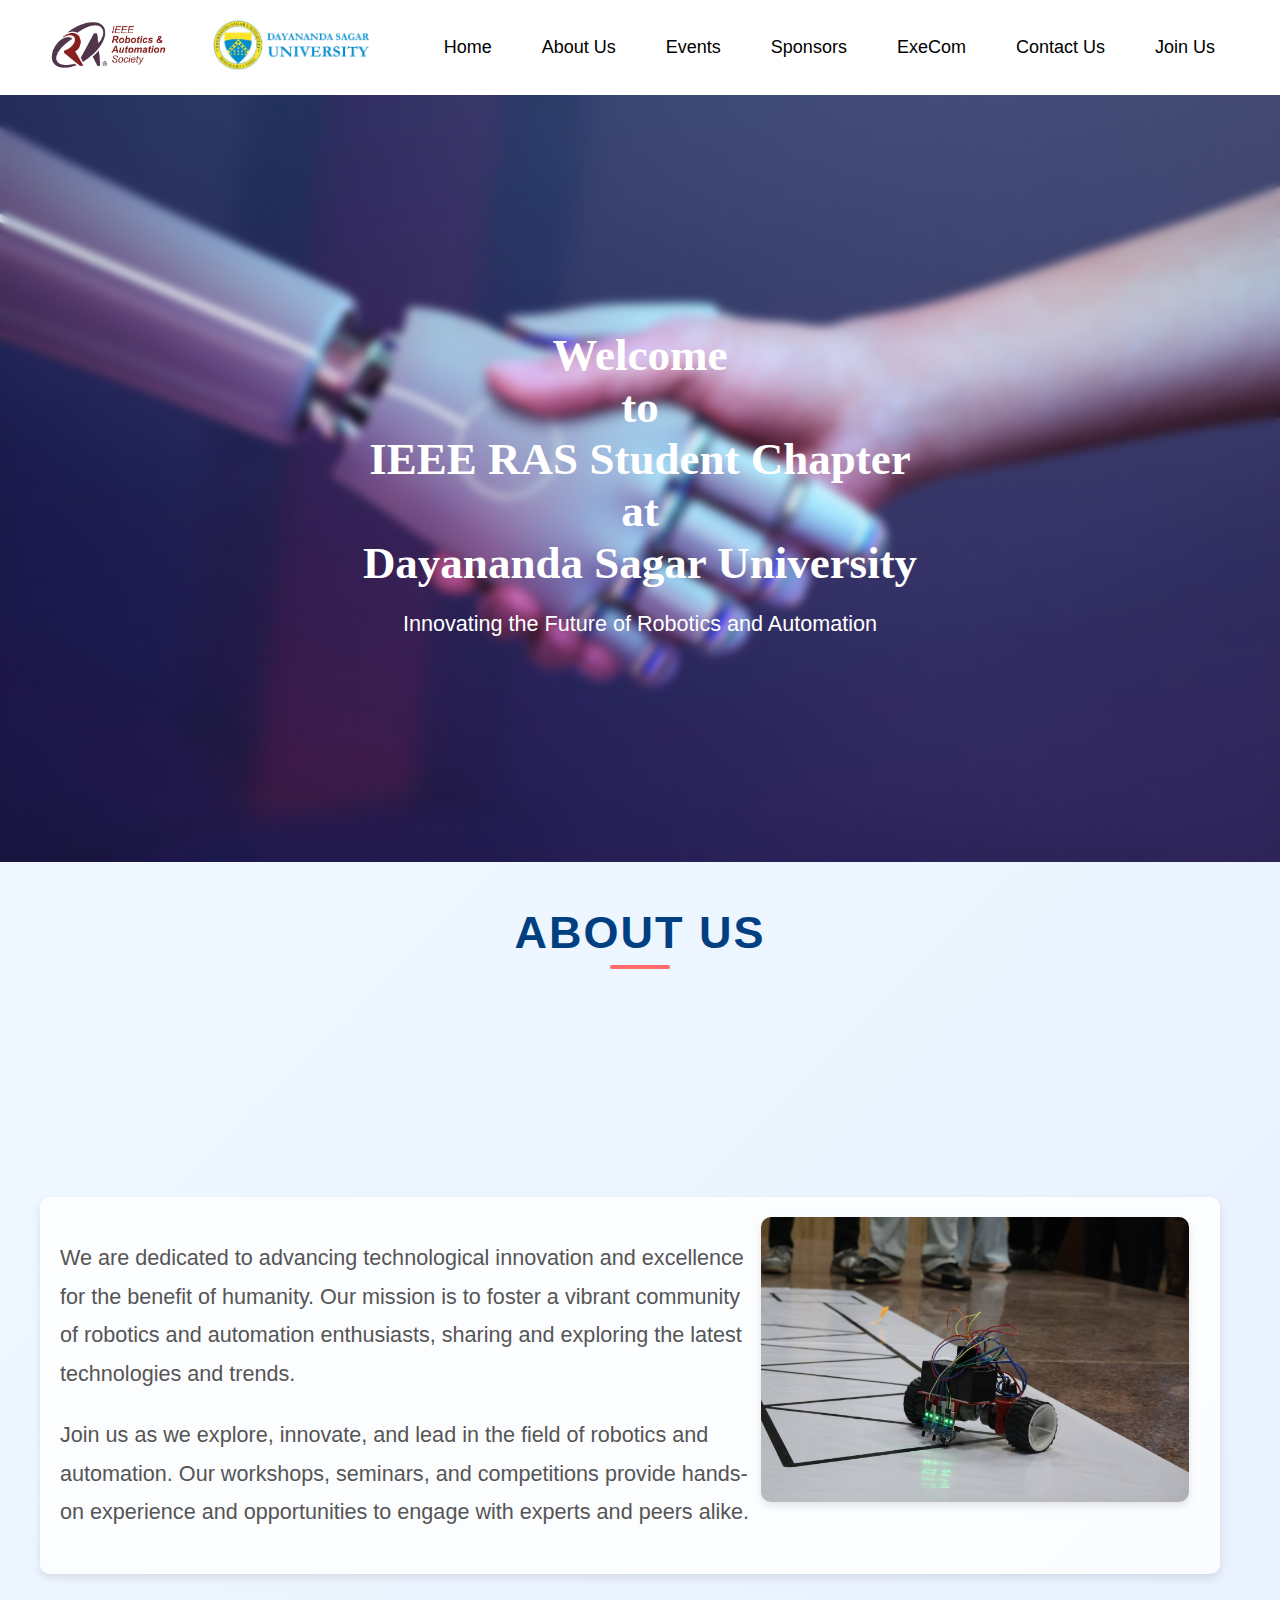
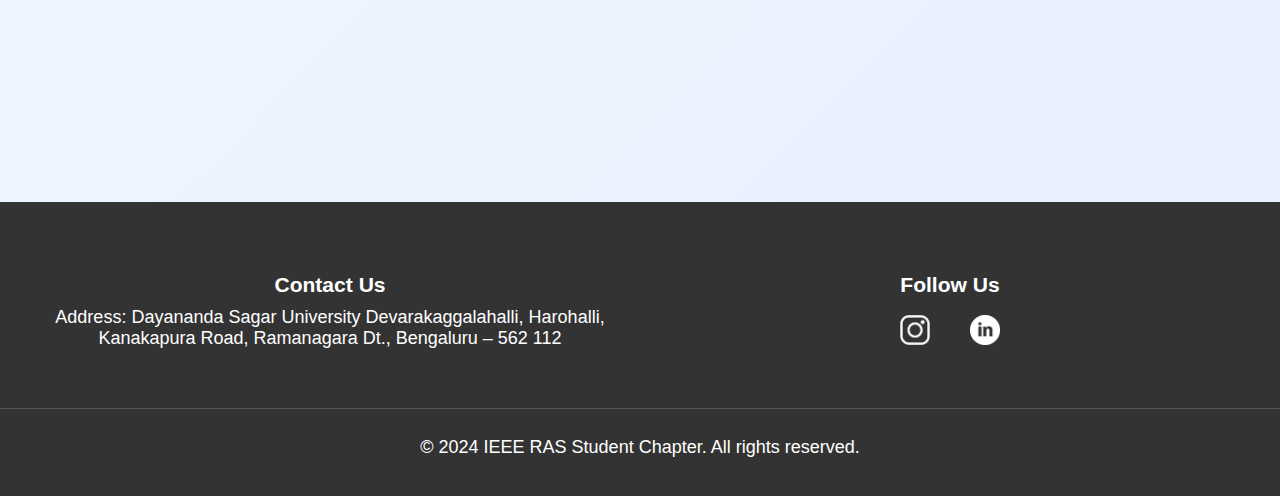
<file: index.html>
<!DOCTYPE html>
<html lang="en">
<head>
    <meta charset="UTF-8">
    <meta name="viewport" content="width=device-width, initial-scale=1.0">
    <title>IEEE RAS Student Chapter - Dayananda Sagar University</title>
    <link rel="stylesheet" href="CSS/MainCSS.css"> <!-- Link to your CSS file -->
</head>
<body>
    <header>
        <!-- <script src="script.js"></script> -->
        <link rel="stylesheet" href="CSS/Header&ResponsiveCSS.css">
        <div class="container">
            <div class="specific-region">
            <div class="logo">
                <a href="https://www.ieee-ras.org/"><img src="Images/Logo&Backgrounds/ieee-logo.jpg" alt="IEEE Logo"/> <!-- Path to IEEE logo --></a>
                
                <a href="https://www.dsu.edu.in/">
                <img href="https://www.dsu.edu.in/" src="Images/Logo&Backgrounds/logo-blue.png" alt="Dayananda Sagar University Logo"/> <!-- Path to DSU logo -->
                </a>
            </div>
            </div>
            <nav>
                <ul class="nav-links" id="nav-links">
                    <li><a href="index.html">Home</a></li>
                    <li><a href="index.html#about">About Us</a></li>
                    <li><a href="">Events</a></li>
                    <!-- <li><a href="#projects">Projects</a></li> -->
                    <li><a href="">Sponsors</a></li>
                    <li class="dropdown">
                        <a href="#team" class="dropdown">ExeCom</a> 
                        <ul class="dropdown_content" id="excom-dropdown">
                            <!-- Dropdown content will be populated by JavaScript -->
                        </ul>
                    </li>
                    <!-- End of dropdown section -->
                    <li><a href="#contact">Contact Us</a></li>
                    <li><a href="https://www.ieee.org/membership-catalog/productdetail/showProductDetailPage.html?product=MEMRA024">Join Us</a></li>
                </ul>
                <div class="hamburger" id="hamburger">
                    <img src="Images/Logo&Backgrounds/hamburger.png" alt="Menu">
                </div>
            </nav>
        </div>
        <script src="script.js"></script>
    </header>

    <!-- Hero Section -->
    <section class="hero">
        <div class="hero-content">
            <h1>Welcome <br>to <br>IEEE RAS Student Chapter <br>at<br> Dayananda Sagar University</h1>
            <p>Innovating the Future of Robotics and Automation</p>
        </div>
    </section>

<!-- About Us Section -->
<section class="about" id="about">
    <h2>About Us</h2>
    <div class="about-content">
        <div class="about-text">
            <div>
            <p>We are dedicated to advancing technological innovation and excellence for the benefit of humanity. Our mission is to foster a vibrant community of robotics and automation enthusiasts, sharing and exploring the latest technologies and trends.</p>
            <p>Join us as we explore, innovate, and lead in the field of robotics and automation. Our workshops, seminars, and competitions provide hands-on experience and opportunities to engage with experts and peers alike.</p>
            </div>
            <div class="about-image">
                <img src="Images/Logo&Backgrounds/AboutImg.JPG" alt="About Us"/>
            </div>
        </div>
    </div>
</section>

<footer>
    <div class="footer-container">
        <div class="footer-left">
            <h3>Contact Us</h3>
            <p>Address: Dayananda Sagar University Devarakaggalahalli, Harohalli, Kanakapura Road, Ramanagara Dt., Bengaluru – 562 112</p>
        </div>
        <div class="footer-center">
            <h3>Follow Us</h3>
            <ul class="social-links">
                <!-- <li><a href="#"><img src="facebook-icon.png" alt="Facebook"/></a></li> -->
                <!-- <li><a href="#"><img src="twitter-icon.png" alt="Twitter"/></a></li> -->
                <li><a href="#"><img src="Images/Logo&Backgrounds/insta.png" alt="Instagram"/></a></li>
                <li><a href="https://www.linkedin.com/company/ieee-ras-sbc-dsu-950339314/posts/?feedView=all"><img src="Images/Logo&Backgrounds/linkdin.png" alt="LinkedIn"/></a></li>
            </ul>
        </div>
        <!-- <div class="footer-right">
            <h3>About IEEE RAS</h3>
            <p>The IEEE Robotics and Automation Society (RAS) strives to advance innovation, education, and fundamental and applied research in robotics and automation.</p>
        </div> -->
    </div>
    <div class="footer-bottom">
        <p>&copy; 2024 IEEE RAS Student Chapter. All rights reserved.</p>
    </div>
</footer>

<!-- <script src="script.js"></script> -->
    
</body>
</html>
</file>
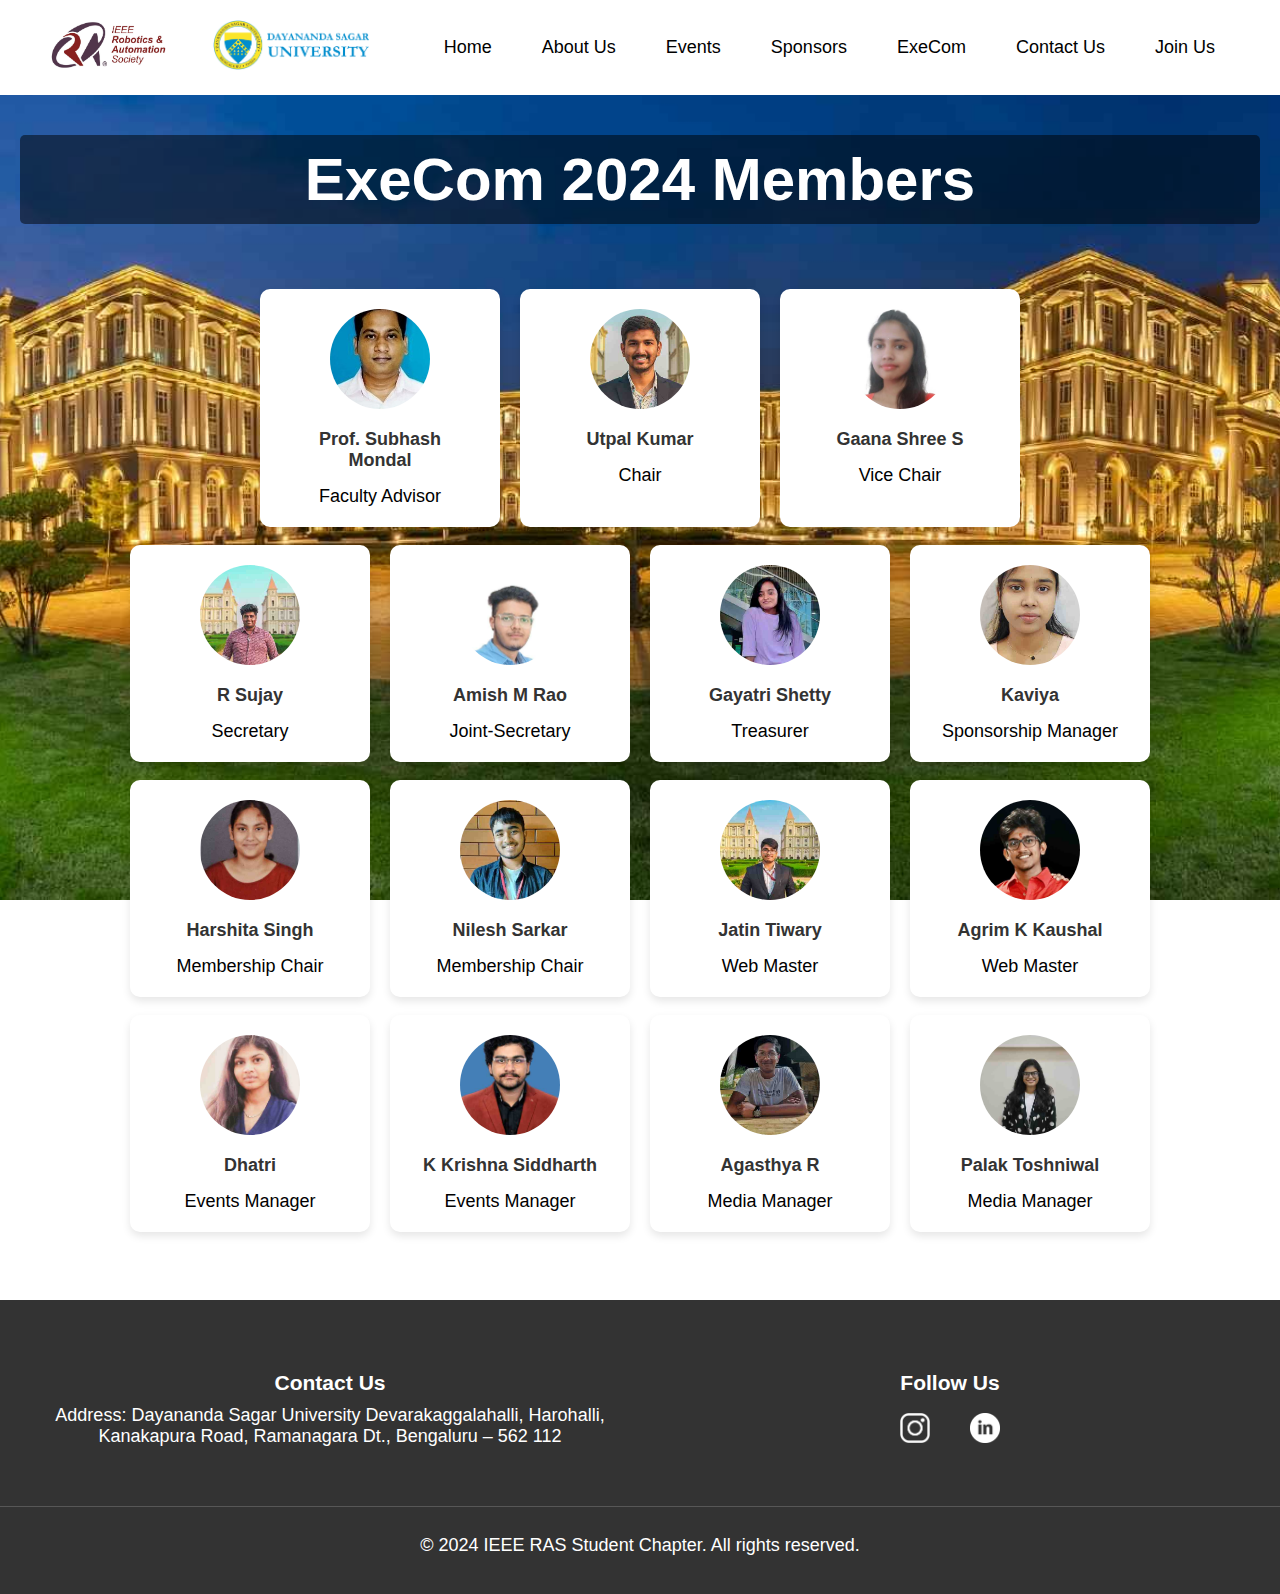
<file: Execom2024.html>
<!DOCTYPE html>
<html lang="en">
<head>
    <meta charset="UTF-8">
    <meta name="viewport" content="width=device-width, initial-scale=1.0">
    <title>ExeCom 2024 - IEEE RAS Student Chapter</title>
    <link rel="stylesheet" href="CSS/Style_Excom.css">
    <link rel="stylesheet" href="CSS/MainCSS.css">
</head>
<body>
    <header>
        <link rel="stylesheet" href="CSS/Header&ResponsiveCSS.css">
        <div class="container">
            <div class="specific-region">
            <div class="logo">
                <a href="https://www.ieee-ras.org/"><img src="Images/Logo&Backgrounds/ieee-logo.jpg" alt="IEEE Logo"/> <!-- Path to IEEE logo --></a>
                
                <a href="https://www.dsu.edu.in/">
                <img href="https://www.dsu.edu.in/" src="Images/Logo&Backgrounds/logo-blue.png" alt="Dayananda Sagar University Logo"/> <!-- Path to DSU logo -->
                </a>
            </div>
            </div>
            <nav>
                <ul class="nav-links" id="nav-links">
                    <li><a href="index.html">Home</a></li>
                    <li><a href="index.html#about">About Us</a></li>
                    <li><a href="Events2nd.html">Events</a></li>
                    <!-- <li><a href="#projects">Projects</a></li> -->
                    <li><a href="">Sponsors</a></li>
                    <li class="dropdown">
                        <a href="#team" class="dropdown">ExeCom</a> 
                        <ul class="dropdown_content" id="excom-dropdown">
                            <!-- Dropdown content will be populated by JavaScript -->
                        </ul>
                    </li>
                    <!-- End of dropdown section -->
                    <li><a href="#contact">Contact Us</a></li>
                    <li><a href="https://www.ieee.org/membership-catalog/productdetail/showProductDetailPage.html?product=MEMRA024">Join Us</a></li>
                </ul>
                <div class="hamburger" id="hamburger">
                    <img src="Images/Logo&Backgrounds/hamburger.png" alt="Menu">
                </div>
            </nav>
        </div>
        <!-- <script src="script.js"></script> -->
    </header>

    <main>
        <section class="team" id="team">
            <h2>ExeCom 2024 Members</h2>
            <!-- <p class="subheading">Meet the team</p> -->
            <ul>
                <!-- List of members for 2024 -->
                <li>
                    <img src="Images/Members/SubhashMondal.jpg" alt="Member 1"/>
                    <a href="https://www.linkedin.com/search/results/all/?fetchDeterministicClustersOnly=true&heroEntityKey=urn%3Ali%3Afsd_profile%3AACoAADAkwyQBzSw2d3CMZr6h14oXZ3oC7BTIL5A&keywords=subhash%20mondal&origin=RICH_QUERY_SUGGESTION&position=0&searchId=ed0de9c2-00c2-4ebf-97db-a06239db6f79&sid=%402A&spellCorrectionEnabled=false" target="_blank">Prof. Subhash Mondal</a>
                    <p>Faculty Advisor</p>
                </li>
                <li>
                    <img src="Images/Members/profile2.jpg" alt="Member 2"/>
                    <a href="https://www.linkedin.com/in/findutpalkumar/" target="_blank">Utpal Kumar</a>
                    <p>Chair</p>
                </li>
                <li>
                    <img src="Images/Members/GaanaShreeS.jpg" alt="Member 3"/>
                    <a href="https://www.linkedin.com/in/gaana-shree-s-25sep2004" target="_blank">Gaana Shree S</a>
                    <p>Vice Chair</p>
                </li>           
                <!-- Add more members as needed -->
            </ul>
            <ul>
                
                <li>
                    <img src="Images/Members/syjay.jpg" alt="Member 4"/>
                    <a href="https://www.linkedin.com/in/member3" target="_blank">R Sujay</a>
                    <p>Secretary</p>
                </li>
                <li>
                    <img src="Images/Members/AmishMRao.jpg" alt="Member 5"/>
                    <a href="https://www.linkedin.com/in/member3" target="_blank">Amish M Rao</a>
                    <p>Joint-Secretary</p>
                </li>
                <li>
                    <img src="Images/Members/GayatriGovindasetty.jpg" alt="Member 6"/>
                    <a href="https://www.linkedin.com/in/gayatri-govinda-setty-320b16258?utm_source=share&utm_campaign=share_via&utm_content=profile&utm_medium=android_app" target="_blank">Gayatri Shetty</a>
                    <p>Treasurer</p>
                </li>
                <li>
                    <img src="Images/Members/Kaviyaclose.jpg" alt="Member 7"/>
                    <a href="https://www.linkedin.com/in/member3" target="_blank">Kaviya</a>
                    <p>Sponsorship Manager</p>
                </li>
            </ul>
            <ul>
                <li>
                    <img src="Images/Members/HarshitaSingh.jpg" alt="Member 8"/>
                    <a href="https://www.linkedin.com/in/member3" target="_blank">Harshita Singh</a>
                    <p>Membership Chair</p>
                </li>
                <li>
                    <img src="Images/Members/NileshSarkarclose.jpg" alt="Member 9"/>
                    <a href="https://www.linkedin.com/in/nilesh-sarkar-4137b428b?utm_source=share&utm_campaign=share_via&utm_content=profile&utm_medium=android_app" target="_blank">Nilesh Sarkar</a>
                    <p>Membership Chair</p>
                </li>
                <li>
                    <img src="Images/Members/mee.jpg" alt="Member 10"/>
                    <a href="https://www.linkedin.com/in/jatin-tiwary-87a169252/" target="_blank">Jatin Tiwary</a>
                    <p>Web Master</p>
                </li>
                <li>
                    <img src="Images/Members/AgrimSKaushal.jpg" alt="Member 11"/>
                    <a href="https://www.linkedin.com/in/agasthya-r-a282142a7?utm_source=share&utm_campaign=share_via&utm_content=profile&utm_medium=android_app" target="_blank">Agrim K Kaushal</a>
                    <p>Web Master</p>
                </li>
            </ul>
            <ul>
                <li>
                    <img src="Images/Members/Dhatriclose.jpg" alt="Member 12"/>
                    <a href="https://www.linkedin.com/in/member3" target="_blank">Dhatri</a>
                    <p>Events Manager</p>
                </li>
                <li>
                    <img src="Images/Members/K.Krishna.Siddharth.jpg" alt="Member 13"/>
                    <a href="https://www.linkedin.com/in/member3" target="_blank">K Krishna Siddharth</a>
                    <p>Events Manager</p>
                </li>
                <li>
                    <img src="Images/Members/Agasthya.jpg" alt="Member 14"/>
                    <a href="https://www.linkedin.com/in/member3" target="_blank">Agasthya R</a>
                    <p>Media Manager</p>
                </li>
                <li>
                    <img src="Images/Members/palak.jpg" alt="Member 15"/>
                    <a href="https://www.linkedin.com/in/palak-toshniwal-854922249?utm_source=share&utm_campaign=share_via&utm_content=profile&utm_medium=android_app" target="_blank">Palak Toshniwal</a>
                    <p>Media Manager</p>
                </li>
            </ul>
        </section>
    </main>
    <script src="script.js"></script>

    <footer>
        
        <div class="footer-container">
            <div class="footer-left">
                <h3>Contact Us</h3>
                <!-- <p>Email: info@ieeeras.com</p> -->
                <!-- <p>Phone: +1 (555) 123-4567</p> -->
                <p>Address: Dayananda Sagar University Devarakaggalahalli, Harohalli, Kanakapura Road, Ramanagara Dt., Bengaluru – 562 112</p>
            </div>
            <div class="footer-center">
                <h3>Follow Us</h3>
                <ul class="social-links">
                    <!-- <li><a href="#"><img src="facebook-icon.png" alt="Facebook"/></a></li> -->
                    <!-- <li><a href="#"><img src="twitter-icon.png" alt="Twitter"/></a></li> -->
                    <li><a href="#"><img src="Images/Logo&Backgrounds/insta.png" alt="Instagram"/></a></li>
                    <li><a href="https://www.linkedin.com/company/ieee-ras-sbc-dsu-950339314/posts/?feedView=all"><img src="Images/Logo&Backgrounds/linkdin.png" alt="LinkedIn"/></a></li>
                </ul>
            </div>
        </div>
        <div class="footer-bottom">
            <p>&copy; 2024 IEEE RAS Student Chapter. All rights reserved.</p>
        </div>
    </footer>

</body>
</html>
</file>
<file: CSS/MainCSS.css>
/* styles.css */

body {
    font-family: 'Arial', sans-serif;
    margin: 0;
    padding: 0;
    text-decoration: none;
    box-sizing: border-box;
}


/* Hero Section Styles */
.hero {
    background: url('../Images/Logo&Backgrounds/hero-background.jpg'); /* Ensure the path is correct */
    background-attachment: fixed;
    background-size: cover;
    background-position: center;
    color: rgb(255, 255, 255);
    text-align: center;
    padding: 10px 50px;
    height: 83vh; /* Full screen height */
    display: flex;
    flex-direction: column;
    justify-content: center;
    position: relative; /* Needed for positioning the blur effect */
    overflow: hidden; /* Ensures the blur doesn't overflow the hero section */

}

.hero::before {
    content: '';
    position: absolute;
    top: 0;
    left: 0;
    right: 0;
    bottom: 0;
    background: inherit; /*Copy the background image*/
    filter: blur(5px); /* Apply blur effect */
    z-index: 1; /* Place it behind the content */
}

.hero-content {
    position: relative; /* Position relative to hero for z-index to work */
    z-index: 2; /* Ensure content is above the blur effect */
    max-width: 800px;
    margin: 0 auto;
}

.hero h1 {
    font-size: 2.5em;
    font-family:'Times New Roman', Times, serif;
    margin-bottom: 20px;
}

.hero p {
    font-size: 1.2em;
}

.about {
    background: linear-gradient(135deg, #f0f8ff, #e8f0ff);
    padding: 20px;
    box-shadow: 0 4px 8px rgba(0, 0, 0, 0.1);
    height: 100vh; /*Full viewport height*/
    display: flex;
    flex-direction: column;
    justify-content: center;
    align-items: center;
    z-index: 4;
}

.about h2 {
    text-align: center;
    font-size: 2.5em;
    margin-bottom: 30px;
    font-family: 'Helvetica Neue', sans-serif;
    color: #004080;
    text-transform: uppercase;
    letter-spacing: 2px;
    position: relative;
    z-index: 5;
    margin-top: 25px;
}

.about h2::after {
    content: '';
    width: 60px;
    height: 4px;
    background: #ff6b6b;
    position: absolute;
    bottom: -10px;
    left: 50%;
    transform: translateX(-50%);
    border-radius: 2px;
}

.about-content {
    display: flex;
    justify-content: space-between;
    align-items: center;
    width: 100%;
    max-width: 1200px;
    height: calc(100% - 80px); /*Adjust height based on header size*/
}

.about-text {
    /* flex: 1; */
    padding: 20px;
    font-size: 1.2em;
    line-height: 1.8;
    color: #555;
    font-family: 'Open Sans', sans-serif;
    background: rgba(255, 255, 255, 0.8);
    box-shadow: 0 4px 8px rgba(0, 0, 0, 0.1);
    border-radius: 10px;
    margin-right: 20px;
    max-width: 100%;
    transition: transform 0.3s ease-in-out;
    display: flex;
}

.about-text:hover {
    transform: translateY(-10px);
}

.about-image {
    text-align: center;
    max-width: 50%;
}

.about-image img {
    max-width: 95%;
    height: auto;
    border-radius: 10px;
    box-shadow: 0 4px 8px rgba(0, 0, 0, 0.1);
    transition: transform 0.3s ease-in-out;
}

.about-image img:hover {
    transform: scale(1.05);
}

footer {
    background-color: #333;
    color: white;
    padding: 20px 0;
    text-align: center;
}
.footer-container {
    display: flex;
    justify-content: space-around;
    align-items: flex-start;
    padding: 20px;
    flex-wrap: wrap;
}
.footer-left, .footer-center, .footer-right {
    flex: 1;
    margin: 10px;
}
.footer-left h3, .footer-center h3, .footer-right h3 {
    margin-bottom: 10px;
}
.footer-left p, .footer-right p {
    margin: 5px 0;
}
.social-links {
    list-style-type: none;
    padding: 0;
    display: flex;
    justify-content: center;
}
.social-links li {
    margin: 0 10px;
}
.social-links a{
    width: 30px;
    height: 30px;
    /* display: flex;
    justify-content: center;
    align-items: center;
    background: none; */
}
.social-links a img { 
    width: 30px;
    height: 30px;
}
.social-links a:hover {
    background: none;
}
.footer-bottom {
    border-top: 1px solid #575757;
    padding-top: 10px;
    margin-top: 10px;
}
</file>
<file: CSS/Header&ResponsiveCSS.css>
body {
    font-family: 'Arial', sans-serif;
    font-size: large;
    transition: none;
    margin: 0;
    padding: 0;
    text-decoration: none;
    box-sizing: border-box;
    z-index: 1;
}
 
/* General styles for anchor tags */
a {
    text-decoration: none;
    color: #000000;
    padding: 10px 10px;
    margin: 0;
    /* transition: color 0.3s ease, background-color 0.3s ease; */
}

/* Navigation link styles */
.nav-links a:hover {
    color: #ffffff;
    background-color: #3eb3f2;
    border-radius: 20px;
}

/* Header styling */
header {
    background-color: #ffffff; /* IEEE Blue */
    padding: 20px 0;
    box-shadow: 0 4px 6px rgba(0, 0, 0, 0.1);
}

/* Container styling */
.container {
    display: flex;
    justify-content: space-between;
    align-items: center;
    max-width: 1200px;
    margin: 0 auto;
    padding: 0 20px;
}

/* Logo styling */
.logo img {
    height: 50px;
    margin-right: 20px;
}

/* Navigation link container */
.nav-links {
    list-style: none;
    padding: 0;
    margin: 0;
    display: flex;
    justify-content: space-around;
    align-items: center;
}

/* Individual navigation link items */
.nav-links li {
    padding: 15px;
    display: block;
    color: #000000;
    position: relative;
}

/* Dropdown content styling */
.dropdown_content {
    position: absolute;
    display: none;
    z-index: 10;
    background: #3eb3f2; /* Off-white shade */
    box-shadow: 0 4px 8px rgba(0, 0, 0, 0.1);
    border-radius: 20px;
    padding: 10px 0;
    width: max-content;
    margin-top: 12px;
}

/* Dropdown content items */
.nav-links .dropdown_content li {
    color: #000000;
    padding: 10px 20px;
    white-space: nowrap;
    transition: all 0.3s ease;
    border-radius: 20px;
}

/* Show dropdown on hover */
li.dropdown:hover .dropdown_content {
    display: block;
}

/* Specific region link hover effect */
.specific-region a:hover {
    background-color: #ffffff;
}

.specific-region a {
    background-color: #ffffff;
}

/* Adding smooth transitions for hover effects */
.nav-links li, .dropdown_content li {
    transition: all 0.3s ease;
}

/* Dropdown content items without general anchor styles */
.nav-links .dropdown_content a {
    text-decoration: none;
    color: #000000;
    padding: 10px 20px;
    white-space: nowrap;
    display: block;
    transition: all 0.3s ease;
}

/* Dropdown hover effect */
.nav-links .dropdown_content a:hover {
    background-color: #3eb3f2;
    color: #ffffff;
}






.hamburger{
    display: none;
}


@media (max-width: 1154px) {
    header {
        padding: 10px;
    }

    .hamburger {
        display: block;
    }

    .hamburger img {
        width: 40px;
        height: auto;
        margin-right: 20px;
    }

    .nav-links {
        display: none;
        flex-direction: column;
        position: absolute;
        top: 74px; /* Adjust as needed */
        left: 0;
        width: 100%;
        background-color: #333;
        box-shadow: 0px 8px 16px rgba(0, 0, 0, 0.1); /*Optional: adds a shadow*/
        z-index: 4; /* Ensure nav panel is above other content */
    }

    .nav-links.active {
        display: flex;
    }

    .nav-links ul {
        list-style-type: none;
        padding: 0;
        margin: 0;
    }

    .nav-links li {
        padding: 10px;
        border-bottom: 1px solid #555;
    }

    .nav-links li a {
        color: #fff;
        text-decoration: none;
        /* margin: 100%; */
        /* transition: color 0.3s ease; */
    }

    .nav-links a:hover {
        all: unset;
        text-decoration: underline;
        color: #fff;
        transition: none;
    }

    .about-text {
        padding: 20px;
        font-size: 1.0em;
        line-height: 1.5;
        color: #555;
        font-family: 'Open Sans', sans-serif;
        background: rgba(255, 255, 255, 0.8);
        box-shadow: 0 4px 8px rgba(0, 0, 0, 0.1);
        border-radius: 30px;
        margin-right: 10px;
        max-width: 100%;
        /* transition: transform 0.3s ease-in-out; */
        display: flex;
        /* justify-content: center; */
        margin-left: 10px;
        margin-top: 50px;
        margin-bottom: 50px;
    }

    .about-image img {
        max-width: 100%;
        height: 100%;
        border-radius: 30px;
        box-shadow: 0 4px 8px rgba(0, 0, 0, 0.1);
    }

    .about-image img:hover {
        transform: none;
    }
}

@media (max-width: 440px) {
    header {
        padding: 10px;
    }

    .hamburger {
        display: block;
    }

    .hamburger img {
        width: 20px;
        height: auto;
        margin-right: -9px;
    }

    .logo img {
        height: 50px;
        margin-right: 10px;
        margin-left: -20px;
        padding-left: -10%;
    }

    .about-text {
        padding: 20px;
        font-size: 1.0em;
        line-height: 1.5;
        color: #555;
        font-family: 'Open Sans', sans-serif;
        background: rgba(255, 255, 255, 0.8);
        box-shadow: 0 4px 8px rgba(0, 0, 0, 0.1);
        border-radius: 30px;
        margin-right: 5px;
        max-width: 100%;
        display: unset;
        margin-left: 5px;
        margin-top: 130px;
        margin-bottom: 150px;
    }

    .about-image img {
        max-width: 200%;
        height: auto;
        border-radius: 30px;
        box-shadow: 0 4px 8px rgba(0, 0, 0, 0.1);
        transition: transform 0.3s ease-in-out;
    }

    .about-image img:hover {
        transform: none;
    }


    .nav-links {
        flex-direction: column;
        align-items: flex-start;
        width: 45%;
        background-color: #e0d0e3;
        border-radius: 10px;
        padding: 10px;
        box-shadow: 0 4px 6px rgba(0, 0, 0, 0.1);
        left: 190px;
    }

    .nav-links li {
        padding: 10px;
        width: 89%;
        border-bottom: 1px solid #eaeaea;
        border-radius: 5px;
    }

    .nav-links li:last-child {
        border-bottom: none;
    }

    .nav-links li a {
        display: block;
        width: 100%;
        padding: 15px;
        color: #333333;
        font-weight: 500;
        border-radius: 5px;
        margin: -10px;
    }

    .nav-links li a:active {
        background-color: #2a8dc0; 
        color: #ffffff; 
        padding: 15px; 
        margin: -10px; 
    }

    .nav-links li a:hover {
        background-color: #e0d0e3;
        color: #000000;
    }

    .dropdown_content {
        position: relative;
        display: none;
        background: #ffffff;
        box-shadow: 0 4px 8px rgba(0, 0, 0, 0.1);
        border-radius: 10px;
        padding: 10px 0;
        margin-top: 10px;
        width: 85%;
        overflow: hidden;
    }

    .nav-links .dropdown_content li {
        padding: 10px;
        width: 100%;
        border-bottom: 1px solid #eaeaea;
        border-radius: 5px;
    }

    .nav-links .dropdown_content li:last-child {
        border-bottom: none;
    }

    .nav-links .dropdown_content a {
        padding: 10px;
        display: block;
        width: 100%;
        color: #333333;
        font-weight: 500;
        border-radius: 5px;
        display: block;
        padding: 0px;
        margin: 5px -5px;
        background-color: #ffffff;
        border-radius: 5px;
    }

    .nav-links .dropdown_content {
        padding: 0 15px;
        margin-top: 10px;
        border-radius: 10px;
        overflow: hidden;
    }

    .nav-links .dropdown_content a:hover {
        background-color: #ffffff;
        color: #000000;
    }

}
</file>
<file: CSS/Style_Excom.css>
/*Main content*/
.team {
    text-align: center;
    padding: 50px 20px;
    background: url('../Images/Logo&Backgrounds/bckgrd.jpg'); /* Ensure the path is correct */
    background-attachment: fixed;
    background-size: cover;
    background-position: center;
    overflow-y: auto; /* Allow vertical scrolling */
    margin: 0px;
}

/*ExeCom 2024 Members*/
.team h2 {
    margin-bottom: 65px;
    margin-top: -10px;
    font-size: 60px;
    color: #ffffff;
    background-color: rgba(0, 0, 0, 0.5); /* Black color with 50% opacity */
    color: white;
    padding: 10px 20px;
    border-radius: 5px;
}

.team ul {
    list-style-type: none;
    padding: 0;
    display: flex;
    flex-wrap: wrap;
    justify-content: center;
    gap: 20px;
}
.team li {
    background: white;
    border-radius: 10px;
    padding: 20px;
    box-shadow: 0 4px 8px rgba(0,0,0,0.1);
    width: 200px;
    text-align: center;
}
.team img {
    border-radius: 50%;
    width: 100px;
    height: 100px;
    object-fit: cover;
    display: block;
    margin: 0 auto 10px;
}
.team a {
    color: #333;
    text-decoration: none;
    font-weight: bold;
    display: block;
    margin-bottom: 5px;
}
.team a:hover {
    text-decoration: underline;
    transition: all 0.3s ease-in-out;
}
.team p {
    margin: 0;
    color: #000000;
}
</file>
